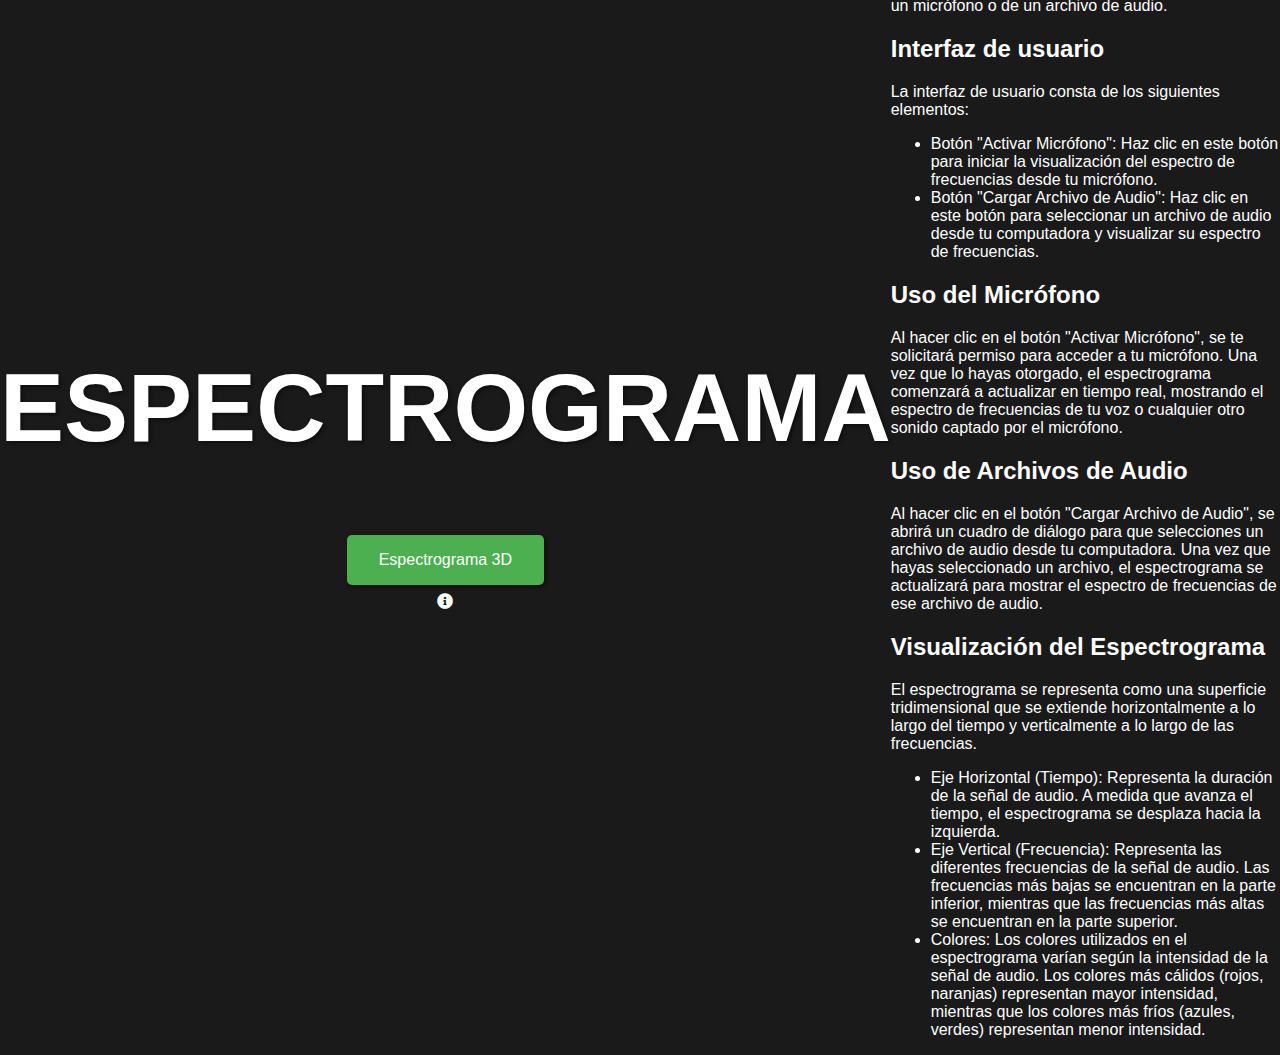
<file: index.html>
<!DOCTYPE html>
<html lang="es">
  <head>
    <meta charset="UTF-8" />
    <meta name="viewport" content="width=device-width, initial-scale=1.0" />
    <link
      rel="stylesheet"
      href="https://cdnjs.cloudflare.com/ajax/libs/font-awesome/5.15.3/css/all.min.css"
    />
    <link rel="stylesheet" href="css/stylePgPrincipal.css" />
    <link rel="shortcut icon" href="data/icon.png" type="image/x-icon" />
    <title>Espectrograma</title>
  </head>
  <body>
    <main>
      <div class="tituloPrincipal">
        <h1>ESPECTROGRAMA</h1>
      </div>

      <div class="botones">
        <a href="components/espectrograma3d.html">Espectrograma 3D</a>
      </div>

      <div class="btnAyuda">
        <div class="btnIcon" onclick="openModal()">
          <span>
            <i class="fas fas-solid fa-info-circle"></i>
          </span>
        </div>
      </div>
    </main>

    <div id="modalAyuda" class="modal">
      <div class="modalContent">
        <span class="close" onclick="closeModal()">&times;</span>
        <div class="contendoAyuda">
          <div class="principal">
            <h1>Manual de Usuario</h1>
            <p>
              El espectrograma muestra el espectro de frecuencias de una señal
              de audio a lo largo del tiempo. En esta aplicación, puedes
              visualizar el espectro a través de un micrófono o de un archivo de
              audio.
            </p>
          </div>
          <div class="interfazUsu">
            <h2>Interfaz de usuario</h2>
            <p>La interfaz de usuario consta de los siguientes elementos:</p>
            <ul>
              <li>
                Botón "Activar Micrófono": Haz clic en este botón para iniciar
                la visualización del espectro de frecuencias desde tu micrófono.
              </li>
              <li>
                Botón "Cargar Archivo de Audio": Haz clic en este botón para
                seleccionar un archivo de audio desde tu computadora y
                visualizar su espectro de frecuencias.
              </li>
            </ul>
          </div>
          <div class="usosDeMedios">
            <h2>Uso del Micrófono</h2>
            <p>
              Al hacer clic en el botón "Activar Micrófono", se te solicitará
              permiso para acceder a tu micrófono. Una vez que lo hayas
              otorgado, el espectrograma comenzará a actualizar en tiempo real,
              mostrando el espectro de frecuencias de tu voz o cualquier otro
              sonido captado por el micrófono.
            </p>
            <h2>Uso de Archivos de Audio</h2>
            <p>
              Al hacer clic en el botón "Cargar Archivo de Audio", se abrirá un
              cuadro de diálogo para que selecciones un archivo de audio desde
              tu computadora. Una vez que hayas seleccionado un archivo, el
              espectrograma se actualizará para mostrar el espectro de
              frecuencias de ese archivo de audio.
            </p>
          </div>
          <div class="visualizacion">
            <h2>Visualización del Espectrograma</h2>
            <p>
              El espectrograma se representa como una superficie tridimensional
              que se extiende horizontalmente a lo largo del tiempo y
              verticalmente a lo largo de las frecuencias.
            </p>
            <ul>
              <li>
                Eje Horizontal (Tiempo): Representa la duración de la señal de
                audio. A medida que avanza el tiempo, el espectrograma se
                desplaza hacia la izquierda.
              </li>
              <li>
                Eje Vertical (Frecuencia): Representa las diferentes frecuencias
                de la señal de audio. Las frecuencias más bajas se encuentran en
                la parte inferior, mientras que las frecuencias más altas se
                encuentran en la parte superior.
              </li>
              <li>
                Colores: Los colores utilizados en el espectrograma varían según
                la intensidad de la señal de audio. Los colores más cálidos
                (rojos, naranjas) representan mayor intensidad, mientras que los
                colores más fríos (azules, verdes) representan menor intensidad.
              </li>
            </ul>
          </div>
        </div>
      </div>
    </div>

    <script>
      function openModal() {
        document.getElementById("modalAyuda").style.display = "block";
      }

      function closeModal() {
        document.getElementById("modalAyuda").style.display = "none";
      }

      // Cierra el modal si el usuario hace clic fuera del contenido del modal
      window.onclick = function (event) {
        var modal = document.getElementById("modalAyuda");
        if (event.target == modal) {
          modal.style.display = "none";
        }
      };
    </script>
  </body>
</html>
</file>
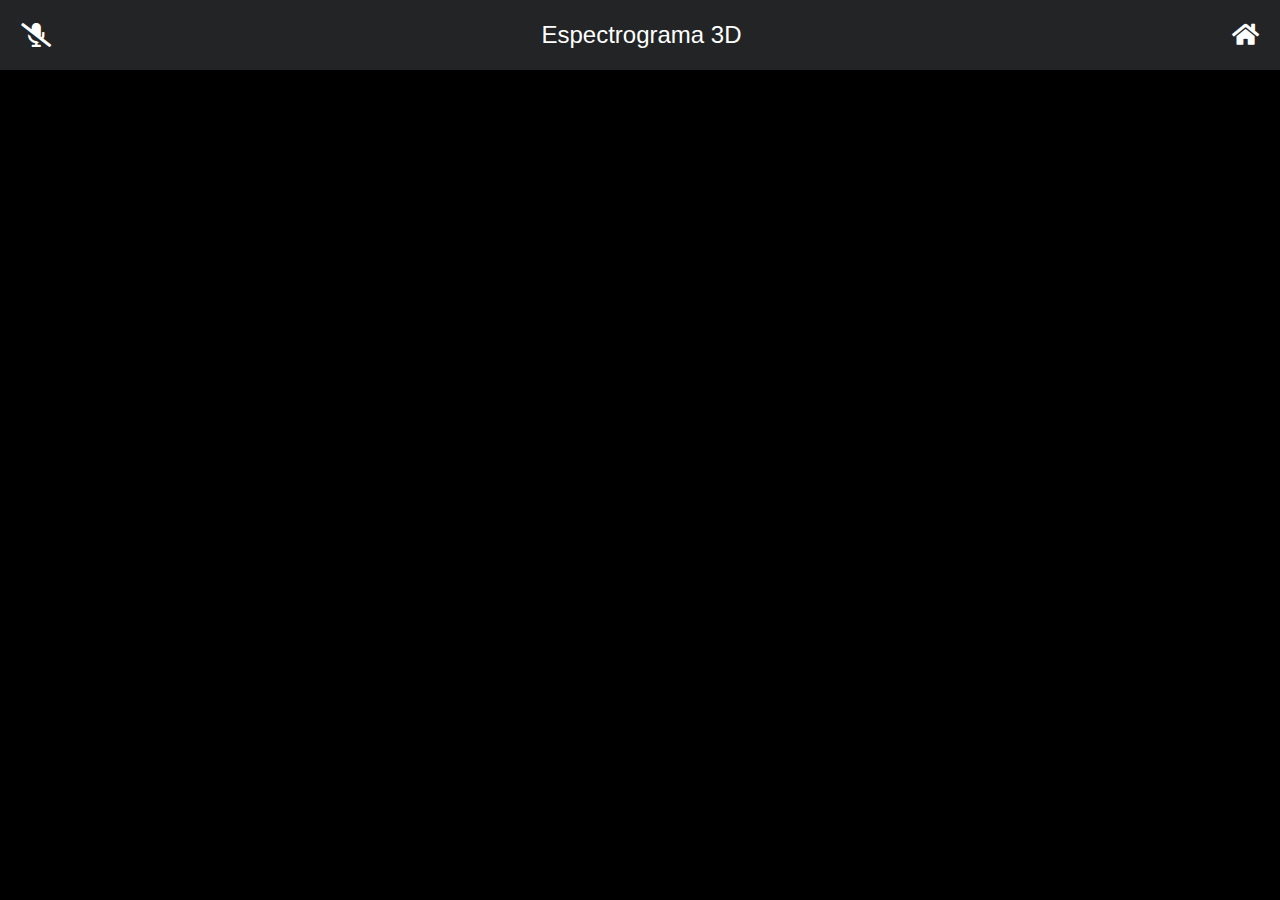
<file: components/espectrograma3d.html>
<!DOCTYPE html>
<html lang="es">
  <head>
    <meta charset="UTF-8" />
    <meta name="viewport" content="width=device-width, initial-scale=1.0" />
    <link
      rel="stylesheet"
      href="https://cdnjs.cloudflare.com/ajax/libs/font-awesome/5.15.3/css/all.min.css"
    />
    <link rel="stylesheet" href="../css/styleEspectrograma3d.css">
    <title>Espectrograma</title>
  </head>
  <body>
    <header>
      <div>
        <i class="fas fa-microphone-slash menu-icon" id="actMicro"></i>
        <i class="fas fa-microphone menu-icon" id="mutedMicro"></i>
      </div>
      <div class="titulo">
        <a href="espectrograma3d.html">Espectrograma 3D</a>
      </div>
      <a href="../index.html" class="home-icon">
        <i class="fas fa-home"></i>
      </a>
    </header>
    <main>
      <div id="Spectrogram"></div>
    </main>

    <script type="x-shader/x-vertex" id="vertexshader">
             attribute float displacement;
             uniform vec3 vLut[256];
             varying vec3 vColor;
      void main(){
      		int index = int(displacement);
      		vColor = vLut[index];
                 vec3 newPosition = position + normal*displacement/25.5;
                 gl_Position = projectionMatrix * modelViewMatrix * vec4(newPosition,1.0);
      }
    </script>

    <script type="x-shader/x-fragment" id="fragmentshader">
      varying vec3 vColor;
      void main(){
        gl_FragColor = vec4(vColor,1.0);
      }
    </script>

    <script type="module" src="../js/script3d.js"></script>

  </body>
</html>
</file>
<file: css/stylePgPrincipal.css>
body {
  background-color: #1a1a1a;
  font-family: Arial, sans-serif;
  color: #fff;
  display: flex;
  justify-content: center;
  align-items: center;
  height: 100vh;
  margin: 0;
}

main {
  text-align: center;
}

.tituloPrincipal {
  font-size: 3rem;
  margin-bottom: 2rem;
  text-shadow: 2px 2px 4px rgba(0, 0, 0, 0.5);
}

.botones a {
  display: inline-block;
  margin: 0.5rem;
  padding: 1rem 2rem;
  background-color: #4caf50;
  color: #fff;
  text-decoration: none;
  border-radius: 5px;
  box-shadow: 2px 2px 4px rgba(0, 0, 0, 0.5);
  transition: background-color 0.3s ease;
}

.botones a:hover {
  background-color: #45a049;
}

/* Media queries para mobile */
@media only screen and (max-width: 768px) {
  .tituloPrincipal{
    font-size: 1.5rem;
  }

  .botones a{
    padding: 1rem 1rem;
  }  
}
</file>
<file: css/styleEspectrograma3d.css>
body {
  background-color: #000;
  font-family: Arial, sans-serif;
  color: #fff;
  margin: 0;
  padding: 0;
  overflow: hidden;
}

header {
  background-color: #222425;
  padding: 1rem;
  display: flex;
  justify-content: space-between;
  align-items: center;
}

.titulo a{
    font-size: 1.5rem;
    color: #fff;
    cursor: default;
    text-decoration: none;
}

.menu-icon {
  padding: 0.3rem;
  font-size: 1.5rem;
  color: #fff;
  cursor: pointer;
  transition: .5s ease;
}

.menu-icon:hover {
  color: #4caf50;
}

#mutedMicro{
    display: none;
}

.home-icon {
  padding: 0.3rem;
  font-size: 1.5rem;
  color: #fff;
  text-decoration: none;
  transition: .5s ease;
}

.home-icon:hover {
  color: #4caf50;
}

main {
  text-align: center;
}

/* Media queries para mobile */
@media only screen and (max-width: 768px) {
  .titulo{
    display: none;
  }
}
</file>
